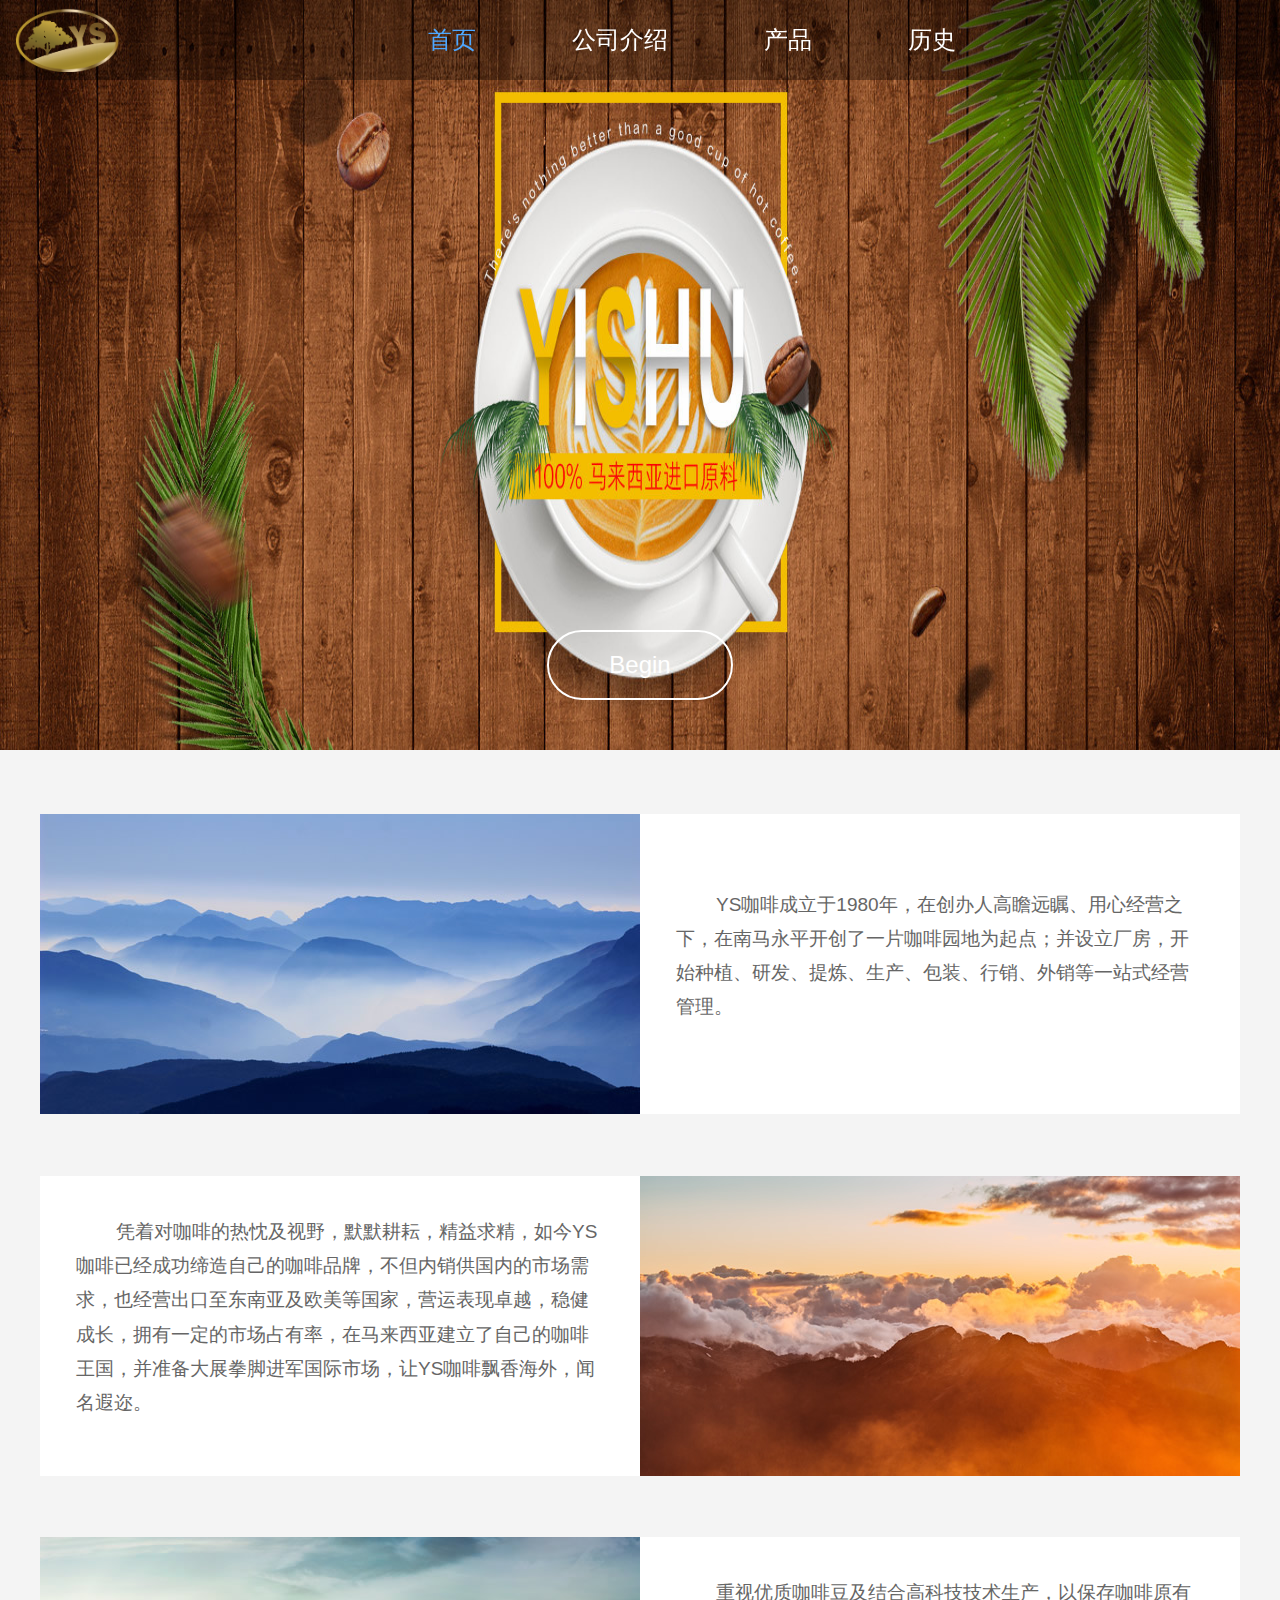
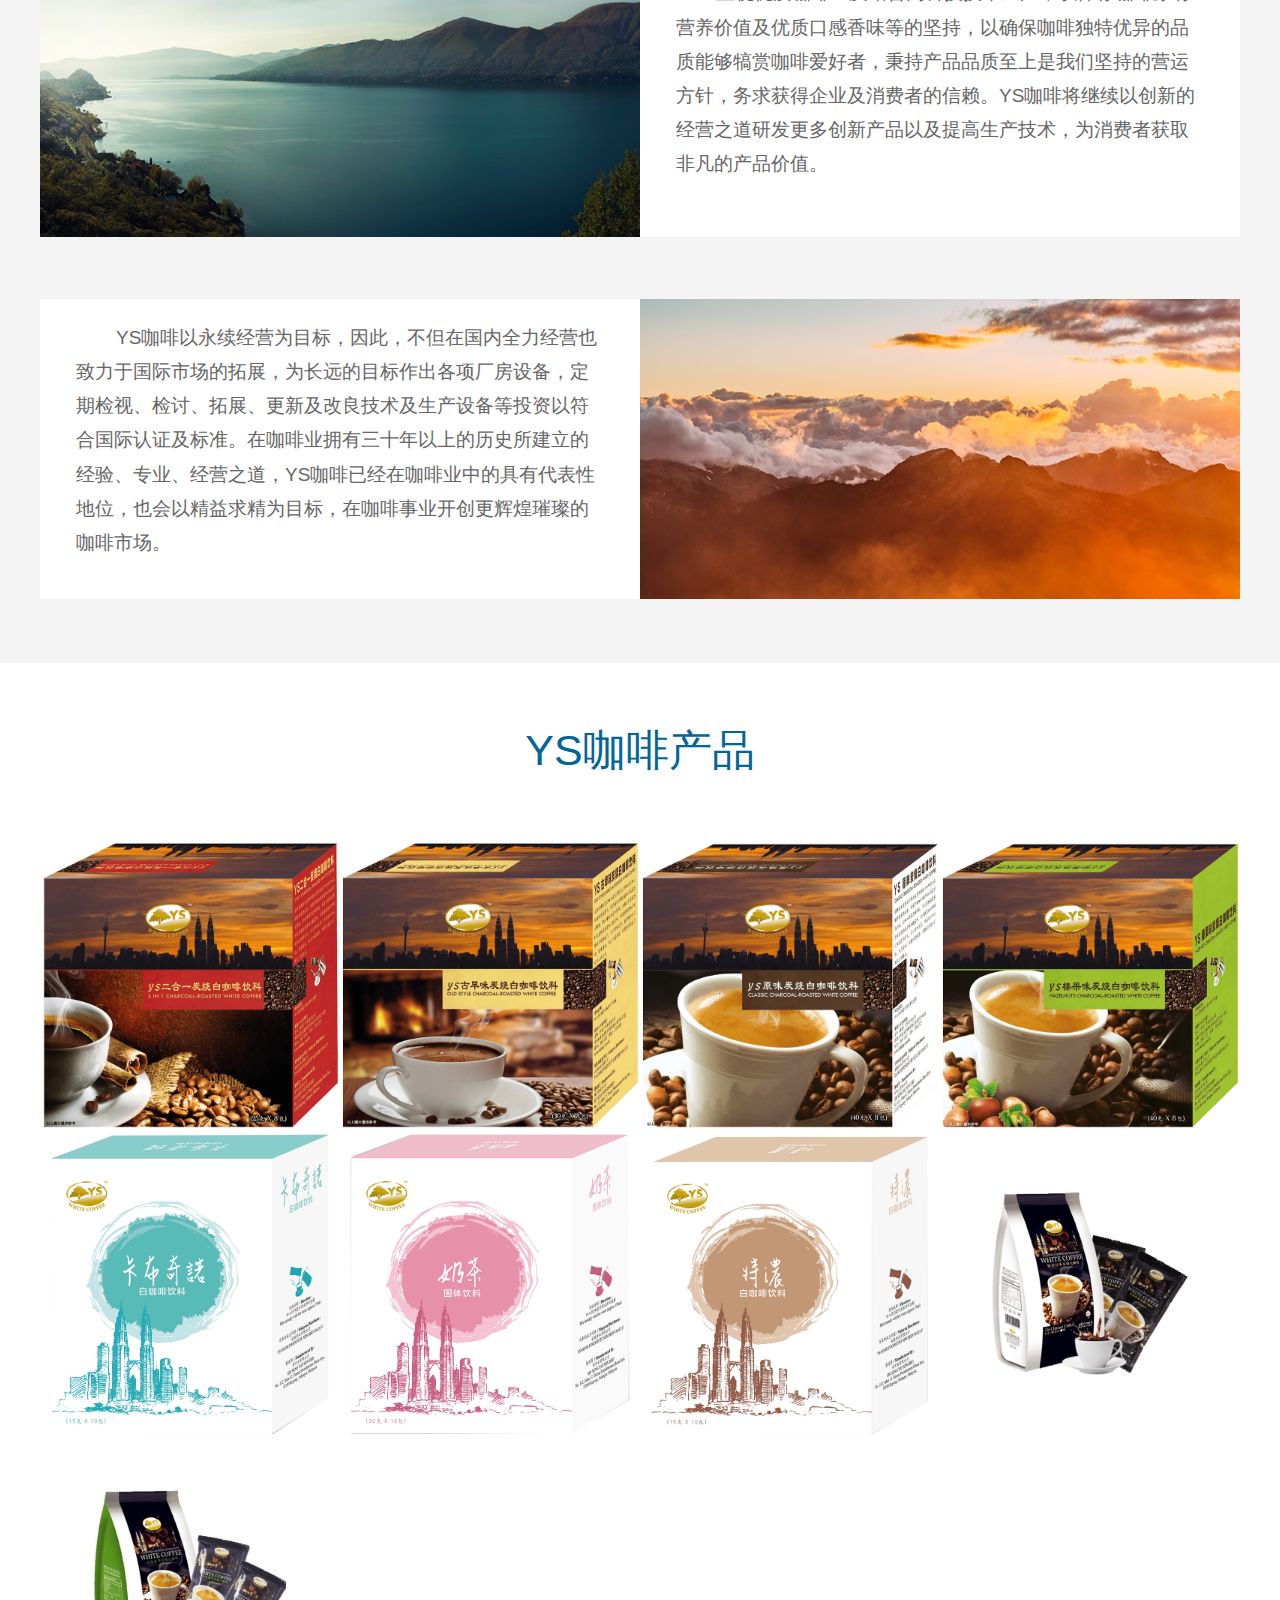
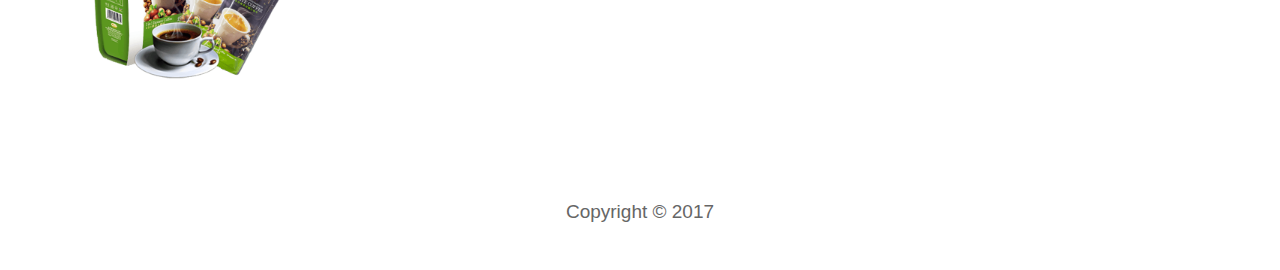
<file: index.html>
<!DOCTYPE html>
<html lang="en">
<head>
    <meta charset="utf-8">
    <meta http-equiv="X-UA-Compatible" content="IE=edge">
    <meta name="viewport" content="width=device-width, initial-scale=1">

    <title>YS咖啡</title>
    <!-- load stylesheets -->
    
    <link rel="stylesheet" href="css/bootstrap.min.css">                                      
    <link rel="stylesheet" href="css/magnific-popup.css">                                  
    <link rel="stylesheet" href="css/templatemo-style.css">                                 

</head>

    <body id="top" class="home">
       
        <div class="container-fluid">
            <div class="row">
              
                <div class="tm-navbar-container">
                
                <!-- navbar   -->
                <nav class="navbar navbar-full navbar-fixed-top">

                    <button class="navbar-toggler hidden-md-up" type="button" data-toggle="collapse" data-target="#tmNavbar">
                        &#9776;
                    </button>
                        
                    <div class="collapse navbar-toggleable-sm" id="tmNavbar">                            
                    	<div class="home-logo">
                    		<img src="img/logo.png" class="tm-logo">
                    	</div>
                        <ul class="nav navbar-nav">
                            <li class="nav-item">
                                <a class="nav-link" href="#top">首页</a>
                            </li>
                            <li class="nav-item">
                                <a class="nav-link" href="#tm-section-2">公司介绍</a>
                            </li>
                            <li class="nav-item">
                                <a class="nav-link" href="#tm-section-3">产品</a>
                            </li>
                            <li class="nav-item">
                                <a class="nav-link external" href="columns.html">历史</a>
                            </li>
                        </ul>

                    </div>
                  
                </nav>

              </div>  

           </div>

           <div class="row">
                <div class="tm-intro">
                	<img src="img/home-bg.jpg" class="bg">
                    <div class="tm-container text-xs-center tm-section-1-inner">
                    	<a href="#tm-section-2" class="tm-intro-link">Begin</a>    
                    </div> 
                </div>
            </div>

            <div class="row gray-bg">
                
                <div id="tm-section-2" class="tm-section">
                    <div class="tm-container tm-container-wide">
                        <div class="tm-news-item">
                            
                            <div class="col-xs-12 col-sm-12 col-md-12 col-lg-6 col-xl-6 tm-news-item-img-container">
                                <img src="img/tm-600x300-01.jpg" alt="Image" class="img-fluid tm-news-item-img">  
                            </div>
                            
                            <div class="col-xs-12 col-sm-12 col-md-12 col-lg-6 col-xl-6 tm-news-container">
                                <p class="tm-news-text">YS咖啡成立于1980年，在创办人高瞻远瞩、用心经营之下，在南马永平开创了一片咖啡园地为起点；并设立厂房，开始种植、研发、提炼、生产、包装、行销、外销等一站式经营管理。</p>
                            </div>
                        </div>

                        <div class="tm-news-item">

                            <div class="col-xs-12 col-sm-12 col-md-12 col-lg-6 col-xl-6 flex-order-2 tm-news-item-img-container">
                                <img src="img/tm-600x300-02.jpg" alt="Image" class="img-fluid tm-news-item-img">
                            </div>

                            <div class="col-xs-12 col-sm-12 col-md-12 col-lg-6 col-xl-6 tm-news-container flex-order-1">
                                <p class="tm-news-text">凭着对咖啡的热忱及视野，默默耕耘，精益求精，如今YS咖啡已经成功缔造自己的咖啡品牌，不但内销供国内的市场需求，也经营出口至东南亚及欧美等国家，营运表现卓越，稳健成长，拥有一定的市场占有率，在马来西亚建立了自己的咖啡王国，并准备大展拳脚进军国际市场，让YS咖啡飘香海外，闻名遐迩。</p>
                            </div>
                        </div>

                        <div class="tm-news-item">

                            <div class="col-xs-12 col-sm-12 col-md-12 col-lg-6 col-xl-6 tm-news-item-img-container">
                                <img src="img/tm-600x300-03.jpg" alt="Image" class="img-fluid tm-news-item-img">
                            </div>

                            <div class="col-xs-12 col-sm-12 col-md-12 col-lg-6 col-xl-6 tm-news-container">
                                <p class="tm-news-text">重视优质咖啡豆及结合高科技技术生产，以保存咖啡原有营养价值及优质口感香味等的坚持，以确保咖啡独特优异的品质能够犒赏咖啡爱好者，秉持产品品质至上是我们坚持的营运方针，务求获得企业及消费者的信赖。YS咖啡将继续以创新的经营之道研发更多创新产品以及提高生产技术，为消费者获取非凡的产品价值。</p>
                            </div>
                        </div>
                        <div class="tm-news-item">

                            <div class="col-xs-12 col-sm-12 col-md-12 col-lg-6 col-xl-6 flex-order-2 tm-news-item-img-container">
                                <img src="img/tm-600x300-02.jpg" alt="Image" class="img-fluid tm-news-item-img">
                            </div>

                            <div class="col-xs-12 col-sm-12 col-md-12 col-lg-6 col-xl-6 tm-news-container flex-order-1">
                                <p class="tm-news-text">YS咖啡以永续经营为目标，因此，不但在国内全力经营也致力于国际市场的拓展，为长远的目标作出各项厂房设备，定期检视、检讨、拓展、更新及改良技术及生产设备等投资以符合国际认证及标准。在咖啡业拥有三十年以上的历史所建立的经验、专业、经营之道，YS咖啡已经在咖啡业中的具有代表性地位，也会以精益求精为目标，在咖啡事业开创更辉煌璀璨的咖啡市场。</p>
                            </div>
                        </div>
                    </div>                    
               </div>

           </div> <!-- row -->
           <div class="copyrights">Collect from <a href="http://www.cssmoban.com/"  title="网站模板">网站模板</a></div>

            <div class="row">

                <section id="tm-section-3" class="tm-section">
                    <div class="tm-container text-xs-center">
                        <h2 class="blue-text tm-title">YS咖啡产品</h2>
                        <div class="tm-img-grid">
                            <div class="tm-gallery-img-container">
                                <a href="img/cp1.png" class="tm-gallery-img-link">
                                    <img src="img/cp1.png" data-original="img/cp1.png" alt="Image" class="img-fluid tm-gallery-img lazy"> <!-- 300x200 -->
                                </a>
                            </div>
                            <div class="tm-gallery-img-container">
                                <a href="img/cp2.png" class="tm-gallery-img-link">
                                    <img src="img/cp2.png" data-original="img/cp2.png" alt="Image" class="img-fluid tm-gallery-img lazy">  
                                </a>
                            </div>
                            <div class="tm-gallery-img-container">
                                <a href="img/cp3.png" class="tm-gallery-img-link">
                                    <img src="img/cp3.png" data-original="img/cp3.png" alt="Image" class="img-fluid tm-gallery-img lazy">
                                </a>                           
                            </div>
                            <div class="tm-gallery-img-container">
                                <a href="img/cp4.png" class="tm-gallery-img-link">
                                    <img src="img/cp4.png" data-original="img/cp4.png" alt="Image" class="img-fluid tm-gallery-img lazy">
                                </a>
                            </div>
                            <div class="tm-gallery-img-container">
                                <a href="img/cp5.png" class="tm-gallery-img-link">
                                    <img src="img/cp5.png" data-original="img/cp5.png" alt="Image" class="img-fluid tm-gallery-img lazy">
                                </a>
                            </div>
                            <div class="tm-gallery-img-container">
                                <a href="img/cp6.png" class="tm-gallery-img-link">
                                    <img src="img/cp6.png" data-original="img/cp6.png" alt="Image" class="img-fluid tm-gallery-img lazy">
                                </a>
                            </div>
                            <div class="tm-gallery-img-container">
                                <a href="img/cp7.png" class="tm-gallery-img-link">
                                    <img src="img/cp7.png" data-original="img/cp7.png" alt="Image" class="img-fluid tm-gallery-img lazy">
                                </a>
                            </div>
                            <div class="tm-gallery-img-container">
                                <a href="img/cp8.png" class="tm-gallery-img-link">
                                    <img src="img/cp8.png" data-original="img/cp8.png" alt="Image" class="img-fluid tm-gallery-img lazy">
                                </a>
                            </div>
                            <div class="tm-gallery-img-container">
                                <a href="img/cp9.png" class="tm-gallery-img-link">
                                    <img src="img/cp9.png" data-original="img/cp9.png" alt="Image" class="img-fluid tm-gallery-img lazy">
                                </a>
                            </div>
                        </div>
                    </div>
                </section>

            </div> <!-- row -->

                <!-- footer -->
                <footer class="tm-footer">                
                    <div class="col-xs-12 col-sm-12 col-md-12 col-lg-12 col-xl-12">
                        <p class="text-xs-center tm-footer-text">Copyright &copy; 2017</p>                    
                    </div>                
                </footer>  

            </div> <!-- row -->
           
        </div> <!-- container-fluid -->
        
        <!-- load JS files -->
        
        <script src="js/jquery-1.11.3.min.js"></script>             <!-- jQuery (https://jquery.com/download/) -->
        <script src="js/jquery.lazyload.js"></script>
        <script src="js/tether.min.js"></script> <!-- Tether for Bootstrap, http://stackoverflow.com/questions/34567939/how-to-fix-the-error-error-bootstrap-tooltips-require-tether-http-github-h --> 
        <script src="js/bootstrap.min.js"></script>                 <!-- Bootstrap (http://v4-alpha.getbootstrap.com/) -->
        <script src="js/jquery.singlePageNav.min.js"></script>      <!-- Single Page Nav (https://github.com/ChrisWojcik/single-page-nav) -->
        <script src="js/jquery.magnific-popup.min.js"></script>     <!-- Magnific pop-up (http://dimsemenov.com/plugins/magnific-popup/) -->
        
        <!-- Templatemo scripts -->
        <script>     
       
            $(document).ready(function(){
            	
            	$('img .lazy').lazyload({
            		threshold: 200
            	});
            	
            	
                var mobileTopOffset = 54;
                var desktopTopOffset = 80;
                var topOffset = desktopTopOffset;

                if($(window).width() <= 767) {
                    topOffset = mobileTopOffset;
                }
                
                /* Single page nav
                -----------------------------------------*/
                $('#tmNavbar').singlePageNav({
                   'currentClass' : "active",
                    offset : topOffset,
                    'filter': ':not(.external)'
                }); 

                /* Handle nav offset upon window resize
                -----------------------------------------*/
                $(window).resize(function(){
                    if($(window).width() <= 767) {
                        topOffset = mobileTopOffset;
                    } 
                    else {
                        topOffset = desktopTopOffset;
                    }

                    $('#tmNavbar').singlePageNav({
                        'currentClass' : "active",
                        offset : topOffset,
                        'filter': ':not(.external)'
                    });
                });
                

                /* Collapse menu after click 
                -----------------------------------------*/
                $('#tmNavbar a').click(function(){
                    $('#tmNavbar').collapse('hide');
                });

                /* Turn navbar background to solid color starting at section 2
                ---------------------------------------------------------------*/
                var target = $("#tm-section-2").offset().top - topOffset;

                if($(window).scrollTop() >= target) {
                    $(".tm-navbar-container").addClass("bg-inverse");
                }
                else {
                    $(".tm-navbar-container").removeClass("bg-inverse");
                }

                $(window).scroll(function(){
                   
                    if($(this).scrollTop() >= target) {
                        $(".tm-navbar-container").addClass("bg-inverse");
                    }
                    else {
                        $(".tm-navbar-container").removeClass("bg-inverse");
                    }
                });


                /* Smooth Scrolling
                 * https://css-tricks.com/snippets/jquery/smooth-scrolling/
                --------------------------------------------------------------*/
                $('a[href*="#"]:not([href="#"])').click(function() {
                    if (location.pathname.replace(/^\//,'') == this.pathname.replace(/^\//,'') 
                        && location.hostname == this.hostname) {
                        
                        var target = $(this.hash);
                        target = target.length ? target : $('[name=' + this.hash.slice(1) +']');
                        
                        if (target.length) {
                            
                            $('html, body').animate({
                                scrollTop: target.offset().top - topOffset
                            }, 1000);
                            return false;
                        }
                    }
                }); 

              
                /* Magnific pop up
                ------------------------- */
                $('.tm-img-grid').magnificPopup({
                    delegate: 'a', // child items selector, by clicking on it popup will open
                    type: 'image',
                    gallery: {enabled:true}            
                });            
            });

        </script>             

</body>
</html>
</file>
<file: css/templatemo-style.css>
body {
	font-family: 'Open Sans', Helvetica, Arial, sans-serif;
	font-size: 19px;
	font-weight: 100;
}

a, button { transition: all 0.3s ease; }
a {	color: #666; }
a:hover,
a:focus {
	color: #4EA7FF;
	text-decoration: none;
	outline: none;
}

p { color: #666; }
h3 { margin-bottom: 2.5rem; }

.table-striped tbody tr:nth-of-type(odd) {
    background-color: #f2f2f2;
}

.tm-container { 
	max-width: 1200px;
	margin: 0 auto; 
}

.tm-container-wide { max-width: 1230px; }

.tm-navbar-container {
	background-color: rgba(0,0,0,0.33);
	height: 80px;
    position: fixed;
    top: 0;
    width: 100%;
    z-index: 1000;
    transition: all 0.3s ease;
}

.tm-navbar-container.bg-inverse { background-color: #373a3c; }

.tm-navbar-container-dark {
	background-color: #373a3c;
	box-shadow: none;
}

.navbar-nav .nav-link {	padding: 14px 40px; }

.navbar-nav .nav-link,
.navbar-nav .nav-link:focus {
	color: white;
}

.navbar-nav .nav-link.active,
.navbar-nav .nav-link:hover {
	color: #4EA7FF;
}

.navbar-toggler { 
	border: 1px solid white;
	border-radius: 0;
	color: white;	
}

button:focus { outline: none; }
.copyrights{
	text-indent:-9999px;
	height:0;
	line-height:0;
	font-size:0;
	overflow:hidden;
}
.tm-intro {
	/*background: url(../img/home-bg.jpg) no-repeat;
	background-attachment: fixed;
	background-position: left top;
	background-size: 100% 750px;*/
	color: white;
	display: -webkit-flex;
	display: -ms-flexbox;
	display: flex;
	-webkit-flex-direction: column;
	    -ms-flex-direction: column;
	        flex-direction: column;
	-webkit-align-items: center;
	    -ms-flex-align: center;
	        align-items: center;
	-webkit-justify-content: flex-end;
	    -ms-flex-pack: flex-end;
	        justify-content: flex-end;
	position:relative;
	height:750px;
	width:100%;
}
.tm-intro .bg{
	position:absolute;
	height:750px;
	width:100%;
	top:0;
	left:0;
	z-index:-10;
}

@media (max-width: 1800px) {
	.tm-intro {	background-size: 1800px 750px; }
}
@media (min-width: 1200px) {
	.tm-intro {	background-size: 100% 750px; }
}
@media all and (-ms-high-contrast: none), (-ms-high-contrast: active) {
	/* IE10+ CSS styles go here */
	.tm-intro {	background-attachment: scroll; }
}

.tm-logo {
	margin-bottom: 30px; 
	width:104px;
	height:64px;
	float:left;
}
.tm-site-name { margin-bottom: 40px; }
.tm-intro-text { margin-bottom: 45px; }

#tm-section-1,
.tm-section-1-inner,
.tm-site-name,
.tm-intro-text {
	-ms-flex: 0 1 auto;
		-webkit-flex: 0 1 auto;
	        flex: 0 1 auto;
}

.tm-section-1-inner { padding-top: 12%; }

#tm-section-1 { padding-bottom: 0; }

.tm-intro-link {	
	border: 2px solid white;
	border-radius: 50px;
	color: white;
	display: inline-block;
    padding: 15px 60px;    
    margin-bottom:50px;
}

.tm-intro-link:hover,
.tm-intro-link:focus {
	color: black;
	background-color: white;
}

.navbar-nav .nav-link,
.tm-intro-text,
.tm-intro-link {
	color: white;
	font-size: 24px;
}

.gray-bg { background-color: #F4F4F4; }
.dark-gray-text { color: #666666; }
.blue-text { color: #006699; }
.light-blue-text { color: #4EA7FF; }

.btn {
  border-radius: 50px;
  font-size: 1em;
  padding: 0.5em 2.5em;
  margin: 0.25em;
}

.btn-lg { 
	font-size: 1.75rem; 
	font-weight: 300;
	padding: 10px 60px;
}

.tm-gray-btn {  
  background-color: #666666;
  border: 2px solid #666666;
  color: white;  
}

.tm-gray-btn:hover,
.tm-gray-btn:focus {	
	background: transparent;
	color: #666666;
}

.tm-gray-bordered-btn {
	background: transparent;
	border: 2px solid #666666;
	color: #666666;
}

.tm-gray-bordered-btn:hover,
.tm-gray-bordered-btn:focus {
	background: #666666;
	color: white;
}

.tm-light-blue-bordered-btn {	
	background: transparent;
    border: 2px solid #4EA7FF;    
    color: #4EA7FF;
}

.tm-light-blue-bordered-btn:hover,
.tm-light-blue-bordered-btn:focus {	
    background: #4EA7FF;
    color: white;
}

.tm-blue-btn {
	background: #006699;
	border: 2px solid #006699;
	color: white;
}

.tm-blue-btn:hover {
	background: transparent;
	color: #006699;
}

.tm-blue-bordered-btn {
	background: transparent;
	border: 2px solid #006699;
	color: #006699;
}

.tm-blue-bordered-btn:hover,
.tm-blue-bordered-btn:focus {
	background: #006699;
	color: white;
}

.tm-green-btn {
	background: #006666;
	border: 2px solid #006666;
	color: white;
}

.tm-green-btn:hover,
.tm-green-btn:focus {
	background: transparent;
	color: #006666;
}

.tm-green-bordered-btn {
	background: transparent;
	border: 2px solid #006666;
	color: #006666;
}

.tm-green-bordered-btn:hover,
.tm-green-bordered-btn:focus {
	background: #006666;
	color: white;
}

.tm-section {
	padding-top: 5%;
	padding-bottom: 5%;
	overflow: auto;
}

.tm-footer {
	padding-bottom: 20px;
	overflow: auto;
}

.tm-news-item {
	margin: 0 auto 5% auto;
	display: -webkit-flex;
	display: -ms-flexbox;
	display: flex;
	padding-left: 15px;
	padding-right: 15px;
}

.tm-news-item:last-child { margin-bottom: 0; }

.tm-news-item-img {	margin: 0 auto; }

.tm-news-item-img-container { padding: 0; }

.tm-news-container {
	background-color: white;
	display: -webkit-flex;
	display: -ms-flexbox;
	display: flex;
	-webkit-flex-direction: column;
	    -ms-flex-direction: column;
	        flex-direction: column;
	-webkit-justify-content: center;
	    -ms-flex-pack: center;
	        justify-content: center;
	padding-left: 3%;
	padding-right: 3%;	
}

.tm-news-title { 
	font-weight: 300;
	margin-bottom: 30px; 
}

.tm-news-text {
	line-height: 1.8;
	text-indent:40px;
}

.tm-news-link {	
    margin-right: 0;
    margin-left: auto;
    -ms-flex-item-align: end;
        -webkit-align-self: flex-end;
            align-self: flex-end;
}

.flex-order-1 { -webkit-order: 1; -ms-flex-order: 1; order: 1; }
.flex-order-2 { -webkit-order: 2; -ms-flex-order: 2; order: 2; }

.tm-title {
	font-size: 43px;
	margin-bottom: 40px;
}

.margin-b-5 { margin-bottom: 5px; }

.tm-img-grid { 
	margin-top: 60px;
	overflow: auto;	
}

.tm-gallery-img {
	width: 100%;
	height: auto;
}
.tm-gallery-img-container {	
	max-width: 300px;
	width: 33.33%;	
	float: left;
}

.form-control { 
	border-color: rgba(0,0,0,0);
	border-radius: 0;
    font-size: 1.2rem;
    padding: .75rem;
}
.form-group { margin-bottom: 1.8rem; }

.tm-form-group-left { padding-left: 0; }
.tm-form-group-right { padding-right: 0; }

.tm-subtitle { 
	font-size: 25px; 
	margin-bottom: 30px;
}

#tmNavbar { text-align: center; }

body.page-2 { padding-top: 80px; }

.page-2 .container-fluid { max-width: 1140px; }

.tm-banner-img {
  display: block;
  margin: 0 auto;
}

.tm-description {
  line-height: 1.8;
  margin: 0.5em 1.5em 1em;
}

.tm-page-2-title {
	font-size: 42px;
	margin-bottom: 30px;
}

.tm-page-2-subtitle { margin-bottom: 60px; }

.tm-page-2-p {
	font-size: 22px;
	line-height: 1.6;
}

.tm-flex-center {
	display: -webkit-flex;
	display: -ms-flexbox;
	display: flex;
	-webkit-justify-content: center;
	    -ms-flex-pack: center;
	        justify-content: center;
	-webkit-flex-wrap: wrap;
	    -ms-flex-wrap: wrap;
	        flex-wrap: wrap;
}

.tm-img-2-col {
	margin-bottom: 2em;
	margin-left: auto;
	margin-right: auto;
}

.tm-3-col-box {
	max-width: 500px;
	margin-left: auto;
	margin-right: auto;
}

.tm-description-box { padding: 6%; }
.tm-description-text { margin-bottom: 1.5em; }
.tm-footer-text { margin-bottom: 1.5rem; }

@media (min-width: 768px) {

	/*http://stackoverflow.com/questions/18777235/center-content-in-responsive-bootstrap-navbar*/

    .navbar .navbar-nav {
        display: inline-block;
        float: none;
        vertical-align: top;
    }

    .tm-contact-form { margin-right: 20px; }
}

@media (max-width: 1199px) {
	h2 { font-size: 1.8rem; }
	.tm-news-title { margin-bottom: 15px; }
	.tm-news-text { line-height: 1.6; }	
}

@media (max-width: 1100px) and (min-width: 992px) {
	h2 { font-size: 1.6rem; }
	.tm-news-title { margin-bottom: 12px; }
	.tm-news-text {	
		font-size: 0.9em; 
		margin-bottom: 0.5em;
	}
	.btn { 
		padding-top: 0.3em;
		padding-bottom: 0.3em; 
	}
}

@media (max-width: 991px) {
	.navbar-nav .nav-link {	font-size: 20px; }
	.navbar-nav .nav-item+.nav-item { margin-left: 0; }

	.tm-news-item {
		-webkit-flex-direction: column;
		    -ms-flex-direction: column;
		        flex-direction: column;		
	}

	.tm-news-container {
		padding: 1.5em;
		margin: 0 auto;
		max-width: 600px;
	}

	.flex-order-2 { -webkit-order: 1; -ms-flex-order: 1; order: 1; }
	.flex-order-1 { -webkit-order: 2; -ms-flex-order: 2; order: 2; }
}

@media (max-width: 940px) {
	.tm-img-grid { 
		margin-left: auto;
		margin-right: auto;
		max-width: 900px; 
	}
	
	.tm-gallery-img-container { width: 33.333%; }
}

@media (max-width: 767px) {
	.home .tm-section { 
		padding-top: 10%; 
		padding-bottom: 10%;
	}

	body.page-2 { padding-top: 54px; }

	.tm-page-2-subtitle { margin-bottom: 30px; }
	
	.navbar-nav .nav-item+.nav-item { margin-left: 0; }

	.navbar-nav .nav-item { float: none; }

	.navbar-toggler {
		display: block;
		margin-left: auto;
		margin-right: 0;
	}

	.tm-navbar-container { 
		background: none;
		box-shadow: none;
		height: 54px; 
	}
	.navbar { background-color: rgba(0,0,0,0.2); }
	.tm-navbar-container.bg-inverse .navbar { background-color: #373a3c; }
	.bg-inverse { background-color: #373a3c; }

	.tm-form-group-left { padding-right: 0; }
	.tm-form-group-right { padding-left: 0; }

	.margin-top-xs-50 { margin-top: 50px; }
	.margin-bottom-sm-8 { margin-bottom: 8%; }
	.margin-bottom-sm-3 { margin-bottom: 3%; }
}

@media (max-width: 640px) {
	.tm-gallery-img-container { width: 50%; }
	.tm-img-grid { max-width: 600px; }
	.page-2 .tm-section { 
		padding-top: 7%; 
		padding-bottom: 7%;
	}
}

@media (max-width: 600px) and (max-height: 600px) {
	.tm-intro {
		height: 100vh;
		min-height: 600px;
	}
}
</file>
